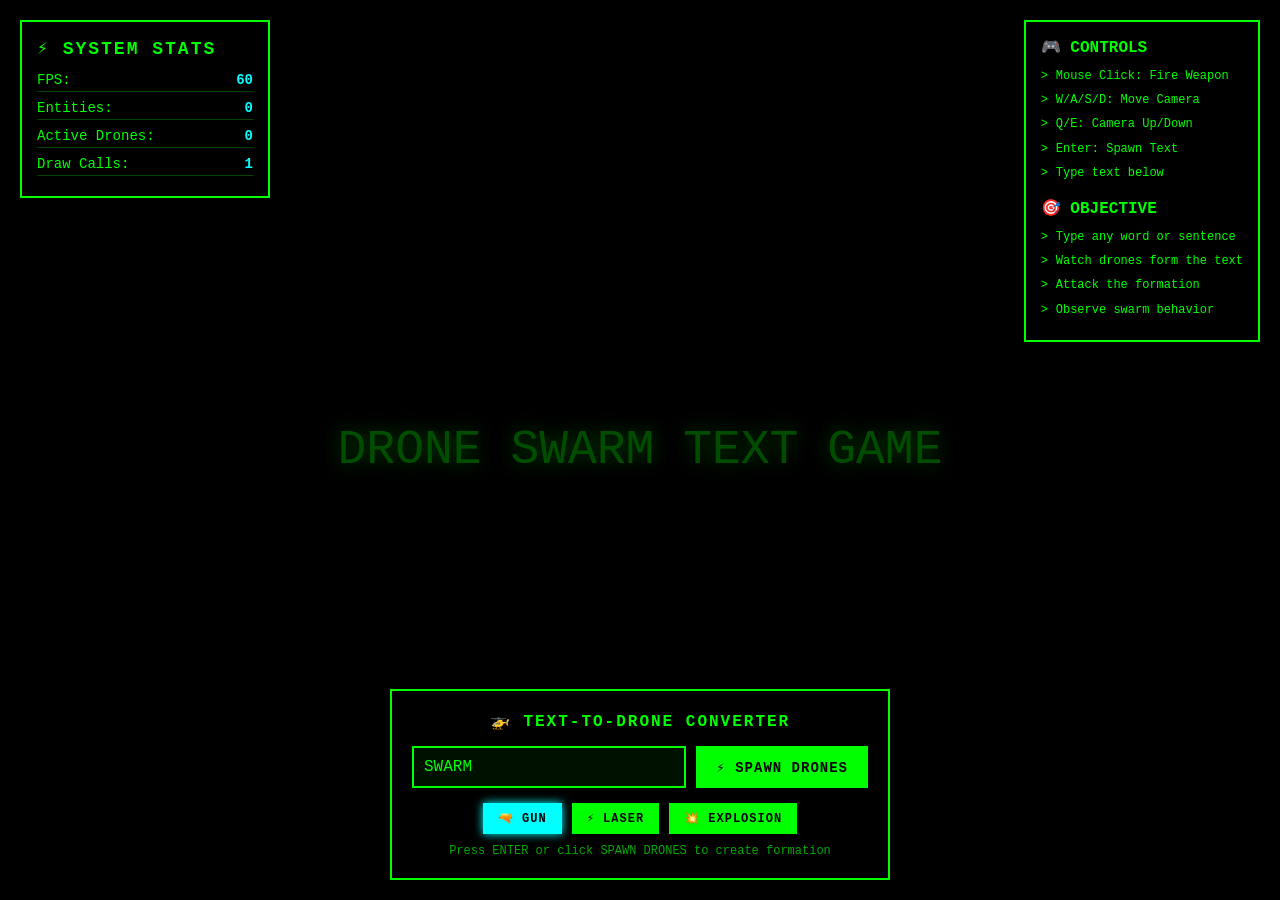
<file: drone-swarm.html>
<!DOCTYPE html>
<html lang="en">
<head>
    <meta charset="UTF-8">
    <meta name="viewport" content="width=device-width, initial-scale=1.0">
    <title>Drone Swarm Text Game - Next-Gen 3D Prototype</title>
    <style>
        * {
            margin: 0;
            padding: 0;
            box-sizing: border-box;
        }

        body {
            font-family: 'Courier New', monospace;
            background: #000;
            color: #00ff00;
            overflow: hidden;
        }

        #game-canvas {
            position: fixed;
            top: 0;
            left: 0;
            width: 100%;
            height: 100%;
            display: block;
        }

        #ui-overlay {
            position: fixed;
            top: 0;
            left: 0;
            width: 100%;
            height: 100%;
            pointer-events: none;
            z-index: 100;
        }

        #hud {
            position: absolute;
            top: 20px;
            left: 20px;
            background: rgba(0, 0, 0, 0.7);
            border: 2px solid #00ff00;
            padding: 15px;
            font-size: 14px;
            pointer-events: auto;
            min-width: 250px;
        }

        #hud h2 {
            margin-bottom: 10px;
            color: #00ff00;
            font-size: 18px;
            text-transform: uppercase;
            letter-spacing: 2px;
        }

        .stat-row {
            display: flex;
            justify-content: space-between;
            margin: 5px 0;
            padding: 3px 0;
            border-bottom: 1px solid #004400;
        }

        .stat-label {
            color: #00ff00;
        }

        .stat-value {
            color: #00ffff;
            font-weight: bold;
        }

        #controls {
            position: absolute;
            bottom: 20px;
            left: 50%;
            transform: translateX(-50%);
            background: rgba(0, 0, 0, 0.8);
            border: 2px solid #00ff00;
            padding: 20px;
            pointer-events: auto;
            min-width: 500px;
        }

        #controls h3 {
            margin-bottom: 15px;
            color: #00ff00;
            text-align: center;
            font-size: 16px;
            text-transform: uppercase;
            letter-spacing: 2px;
        }

        .input-group {
            display: flex;
            gap: 10px;
            margin-bottom: 15px;
        }

        #text-input {
            flex: 1;
            background: #001100;
            border: 2px solid #00ff00;
            color: #00ff00;
            padding: 10px;
            font-family: 'Courier New', monospace;
            font-size: 16px;
        }

        #text-input:focus {
            outline: none;
            background: #002200;
            box-shadow: 0 0 10px #00ff00;
        }

        button {
            background: #00ff00;
            color: #000;
            border: none;
            padding: 10px 20px;
            font-family: 'Courier New', monospace;
            font-size: 14px;
            font-weight: bold;
            cursor: pointer;
            text-transform: uppercase;
            letter-spacing: 1px;
            transition: all 0.2s;
        }

        button:hover {
            background: #00ff00;
            box-shadow: 0 0 15px #00ff00;
            transform: scale(1.05);
        }

        button:active {
            transform: scale(0.95);
        }

        .help-text {
            font-size: 12px;
            color: #00aa00;
            text-align: center;
            margin-top: 10px;
        }

        #instructions {
            position: absolute;
            top: 20px;
            right: 20px;
            background: rgba(0, 0, 0, 0.7);
            border: 2px solid #00ff00;
            padding: 15px;
            max-width: 300px;
            pointer-events: auto;
        }

        #instructions h3 {
            margin-bottom: 10px;
            color: #00ff00;
            font-size: 16px;
            text-transform: uppercase;
        }

        #instructions ul {
            list-style: none;
            font-size: 12px;
            line-height: 1.6;
        }

        #instructions li {
            margin: 5px 0;
            padding-left: 15px;
            position: relative;
        }

        #instructions li:before {
            content: '>';
            position: absolute;
            left: 0;
            color: #00ff00;
        }

        .title {
            position: absolute;
            top: 50%;
            left: 50%;
            transform: translate(-50%, -50%);
            text-align: center;
            font-size: 48px;
            color: #00ff00;
            text-shadow: 0 0 20px #00ff00;
            pointer-events: none;
            animation: pulse 2s ease-in-out infinite;
            opacity: 0.3;
        }

        @keyframes pulse {
            0%, 100% { opacity: 0.2; }
            50% { opacity: 0.4; }
        }

        .weapon-selector {
            display: flex;
            gap: 10px;
            justify-content: center;
            margin-top: 10px;
        }

        .weapon-btn {
            padding: 8px 15px;
            font-size: 12px;
        }

        .weapon-btn.active {
            background: #00ffff;
            box-shadow: 0 0 10px #00ffff;
        }
    </style>
</head>
<body>
    <canvas id="game-canvas"></canvas>

    <div id="ui-overlay">
        <div class="title">DRONE SWARM TEXT GAME</div>

        <div id="hud">
            <h2>⚡ System Stats</h2>
            <div class="stat-row">
                <span class="stat-label">FPS:</span>
                <span class="stat-value" id="fps">60</span>
            </div>
            <div class="stat-row">
                <span class="stat-label">Entities:</span>
                <span class="stat-value" id="entity-count">0</span>
            </div>
            <div class="stat-row">
                <span class="stat-label">Active Drones:</span>
                <span class="stat-value" id="drone-count">0</span>
            </div>
            <div class="stat-row">
                <span class="stat-label">Draw Calls:</span>
                <span class="stat-value">1</span>
            </div>
        </div>

        <div id="instructions">
            <h3>🎮 Controls</h3>
            <ul>
                <li>Mouse Click: Fire Weapon</li>
                <li>W/A/S/D: Move Camera</li>
                <li>Q/E: Camera Up/Down</li>
                <li>Enter: Spawn Text</li>
                <li>Type text below</li>
            </ul>
            <h3 style="margin-top: 15px;">🎯 Objective</h3>
            <ul>
                <li>Type any word or sentence</li>
                <li>Watch drones form the text</li>
                <li>Attack the formation</li>
                <li>Observe swarm behavior</li>
            </ul>
        </div>

        <div id="controls">
            <h3>🚁 Text-to-Drone Converter</h3>
            <div class="input-group">
                <input
                    type="text"
                    id="text-input"
                    placeholder="Type your text here... (e.g., HELLO)"
                    value="SWARM"
                    maxlength="20"
                />
                <button id="spawn-text-btn">⚡ SPAWN DRONES</button>
            </div>

            <div class="weapon-selector">
                <button class="weapon-btn active" data-weapon="gun">🔫 Gun</button>
                <button class="weapon-btn" data-weapon="laser">⚡ Laser</button>
                <button class="weapon-btn" data-weapon="explosion">💥 Explosion</button>
            </div>

            <div class="help-text">
                Press ENTER or click SPAWN DRONES to create formation
            </div>
        </div>
    </div>

    <script type="module">
        import { Game } from './src/Game.js';
        import { WeaponComponent, WeaponType } from './src/components/WeaponComponent.js';

        // Initialize game
        const canvas = document.getElementById('game-canvas');
        const game = new Game(canvas);

        // Start game
        game.start();

        // Weapon switching
        const weaponButtons = document.querySelectorAll('.weapon-btn');
        weaponButtons.forEach(btn => {
            btn.addEventListener('click', () => {
                weaponButtons.forEach(b => b.classList.remove('active'));
                btn.classList.add('active');

                const weaponType = btn.dataset.weapon;
                let weapon;

                switch(weaponType) {
                    case 'gun':
                        weapon = new WeaponComponent(WeaponType.GUN);
                        weapon.damage = 15;
                        weapon.fireRate = 0.15;
                        weapon.projectileSpeed = 50;
                        break;
                    case 'laser':
                        weapon = new WeaponComponent(WeaponType.LASER);
                        weapon.damage = 10;
                        weapon.fireRate = 0.05;
                        weapon.laserWidth = 0.5;
                        break;
                    case 'explosion':
                        weapon = new WeaponComponent(WeaponType.EXPLOSION);
                        weapon.damage = 50;
                        weapon.fireRate = 1.0;
                        weapon.explosionRadius = 8;
                        break;
                }

                game.inputSystem.setWeapon(weapon);
            });
        });

        // Auto-spawn demo text on load
        setTimeout(() => {
            const input = document.getElementById('text-input');
            if (input.value.trim()) {
                game.spawnTextDrones(input.value.trim());
            }
        }, 500);

        // Make game accessible from console
        window.game = game;
        console.log('🎮 Game instance available as window.game');
        console.log('💡 Try: game.spawnTextDrones("YOUR TEXT")');
    </script>
</body>
</html>
</file>
